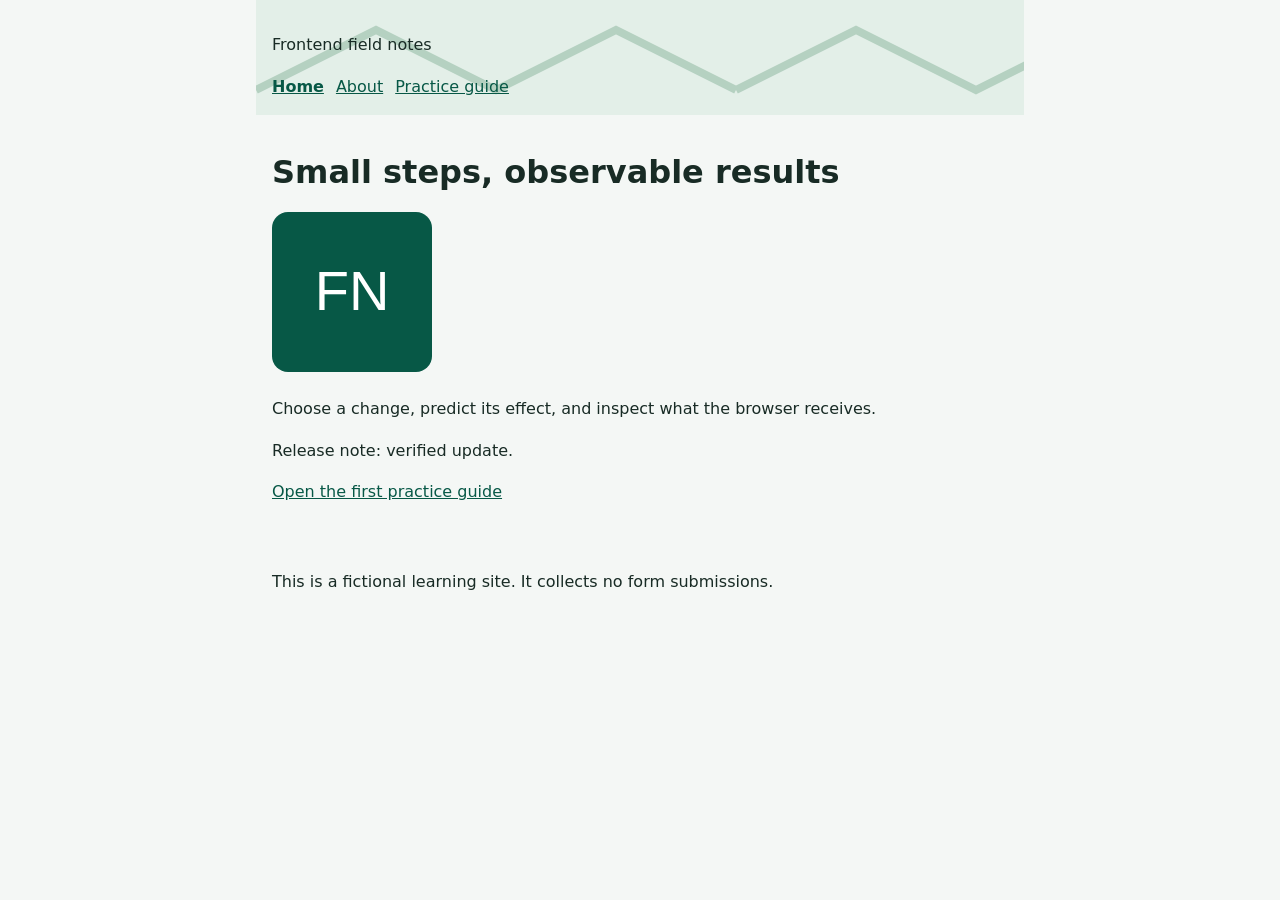
<file: index.html>
<!doctype html>
<html lang="en">
  <head>
    <meta charset="utf-8">
    <meta name="viewport" content="width=device-width, initial-scale=1">
    <meta name="description" content="Small frontend field notes and a first practice guide.">
    <title>Field notes: home</title>
    <link rel="stylesheet" href="assets/site.css">
  </head>
  <body>
    <header>
      <p>Frontend field notes</p>
      <nav aria-label="Main">
        <a href="index.html" aria-current="page">Home</a>
        <a href="about.html">About</a>
        <a href="guides/start.html">Practice guide</a>
      </nav>
    </header>
    <main>
      <h1>Small steps, observable results</h1>
      <img src="assets/portrait.svg" alt="Field notes initials" width="160" height="160">
      <p>Choose a change, predict its effect, and inspect what the browser receives.</p>
      <p>Release note: verified update.</p>
      <p><a href="guides/start.html">Open the first practice guide</a></p>
    </main>
    <footer><p>This is a fictional learning site. It collects no form submissions.</p></footer>
  </body>
</html>
</file>
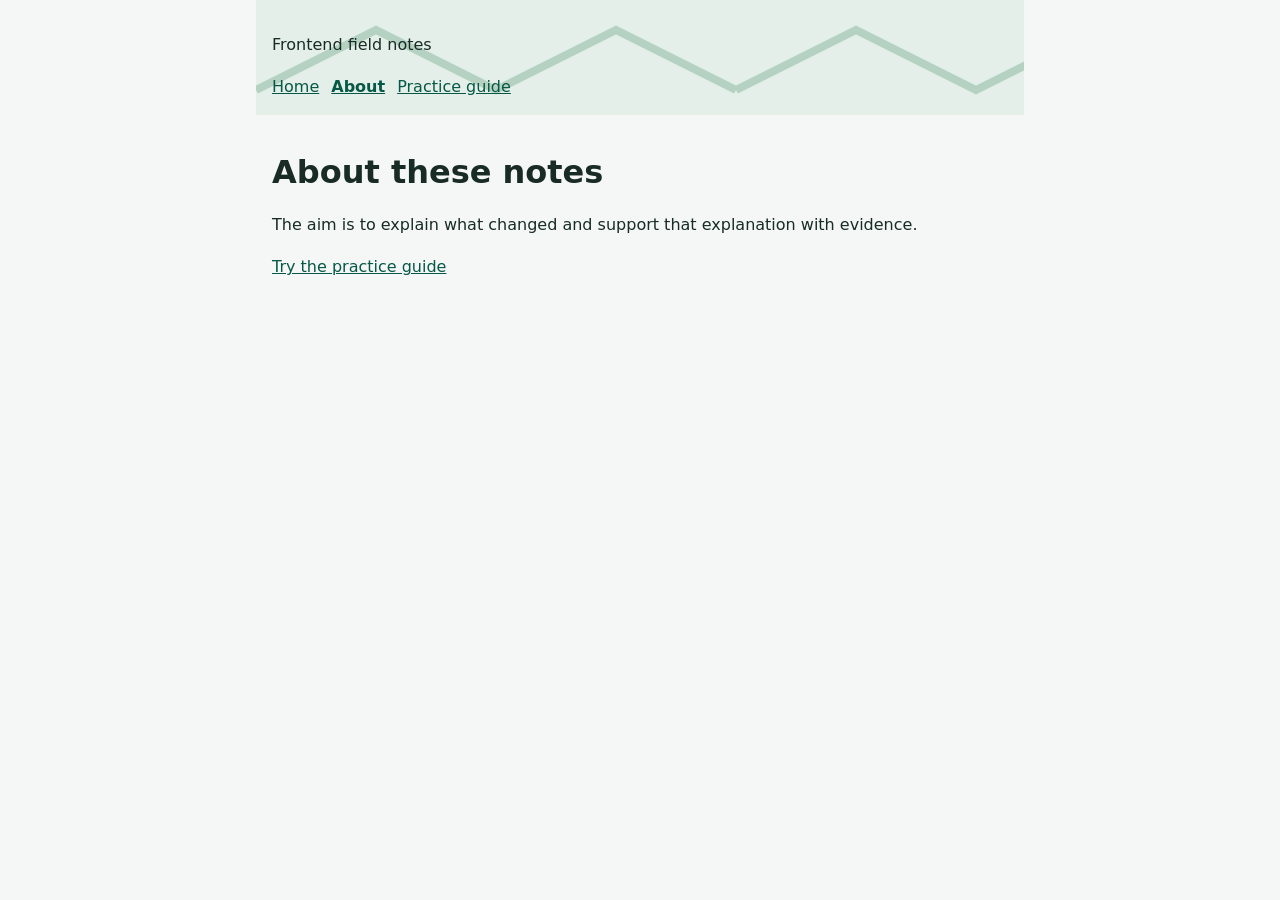
<file: about.html>
<!doctype html>
<html lang="en">
  <head>
    <meta charset="utf-8">
    <meta name="viewport" content="width=device-width, initial-scale=1">
    <meta name="description" content="Why these frontend field notes focus on evidence.">
    <title>About: field notes</title>
    <link rel="stylesheet" href="assets/site.css">
  </head>
  <body>
    <header>
      <p>Frontend field notes</p>
      <nav aria-label="Main">
        <a href="index.html">Home</a>
        <a href="about.html" aria-current="page">About</a>
        <a href="guides/start.html">Practice guide</a>
      </nav>
    </header>
    <main>
      <h1>About these notes</h1>
      <p>The aim is to explain what changed and support that explanation with evidence.</p>
      <p><a href="guides/start.html">Try the practice guide</a></p>
    </main>
  </body>
</html>
</file>
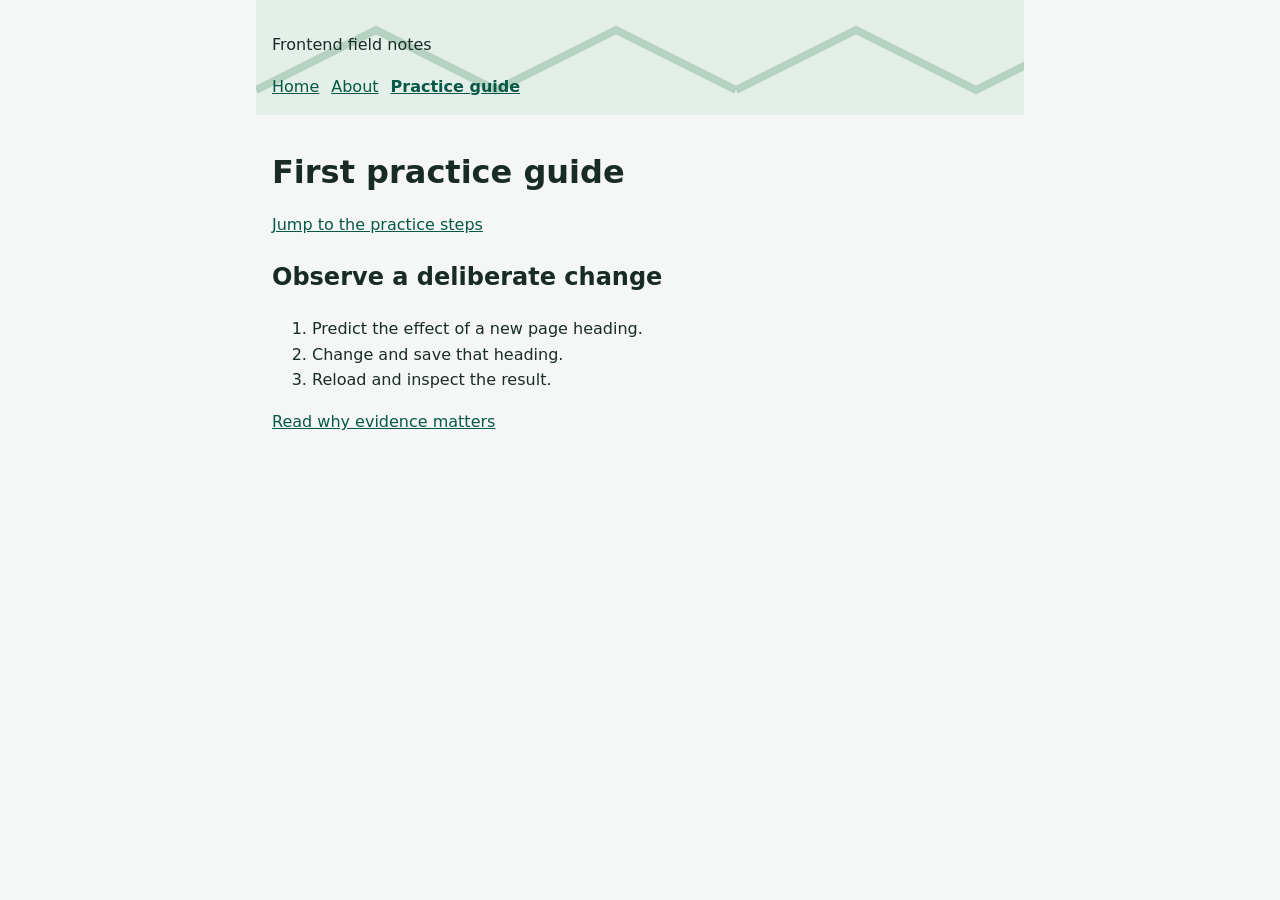
<file: guides/start.html>
<!doctype html>
<html lang="en">
  <head>
    <meta charset="utf-8">
    <meta name="viewport" content="width=device-width, initial-scale=1">
    <meta name="description" content="A short prediction, change, and inspection exercise.">
    <title>First practice guide: field notes</title>
    <link rel="stylesheet" href="../assets/site.css">
  </head>
  <body>
    <header>
      <p>Frontend field notes</p>
      <nav aria-label="Main">
        <a href="../index.html">Home</a>
        <a href="../about.html">About</a>
        <a href="start.html" aria-current="page">Practice guide</a>
      </nav>
    </header>
    <main>
      <h1>First practice guide</h1>
      <p><a href="#practice">Jump to the practice steps</a></p>
      <h2 id="practice">Observe a deliberate change</h2>
      <ol>
        <li>Predict the effect of a new page heading.</li>
        <li>Change and save that heading.</li>
        <li>Reload and inspect the result.</li>
      </ol>
      <p><a href="../about.html">Read why evidence matters</a></p>
    </main>
  </body>
</html>
</file>
<file: assets/site.css>
* { box-sizing: border-box; }
body {
  margin: 0;
  font: 1rem/1.6 system-ui, sans-serif;
  color: #182b25;
  background: #f4f7f5;
}
header, main, footer {
  width: min(100%, 48rem);
  margin-inline: auto;
  padding: 1rem;
}
header {
  background-color: #e3efe8;
  background-image: url("../images/banner.svg");
}
nav { display: flex; flex-wrap: wrap; gap: 0.75rem; }
a { color: #075846; }
a[aria-current="page"] { font-weight: 700; }
a:focus-visible { outline: 3px solid #075846; outline-offset: 4px; }
img { max-width: 100%; height: auto; }
h1 { line-height: 1.2; overflow-wrap: anywhere; }
</file>
